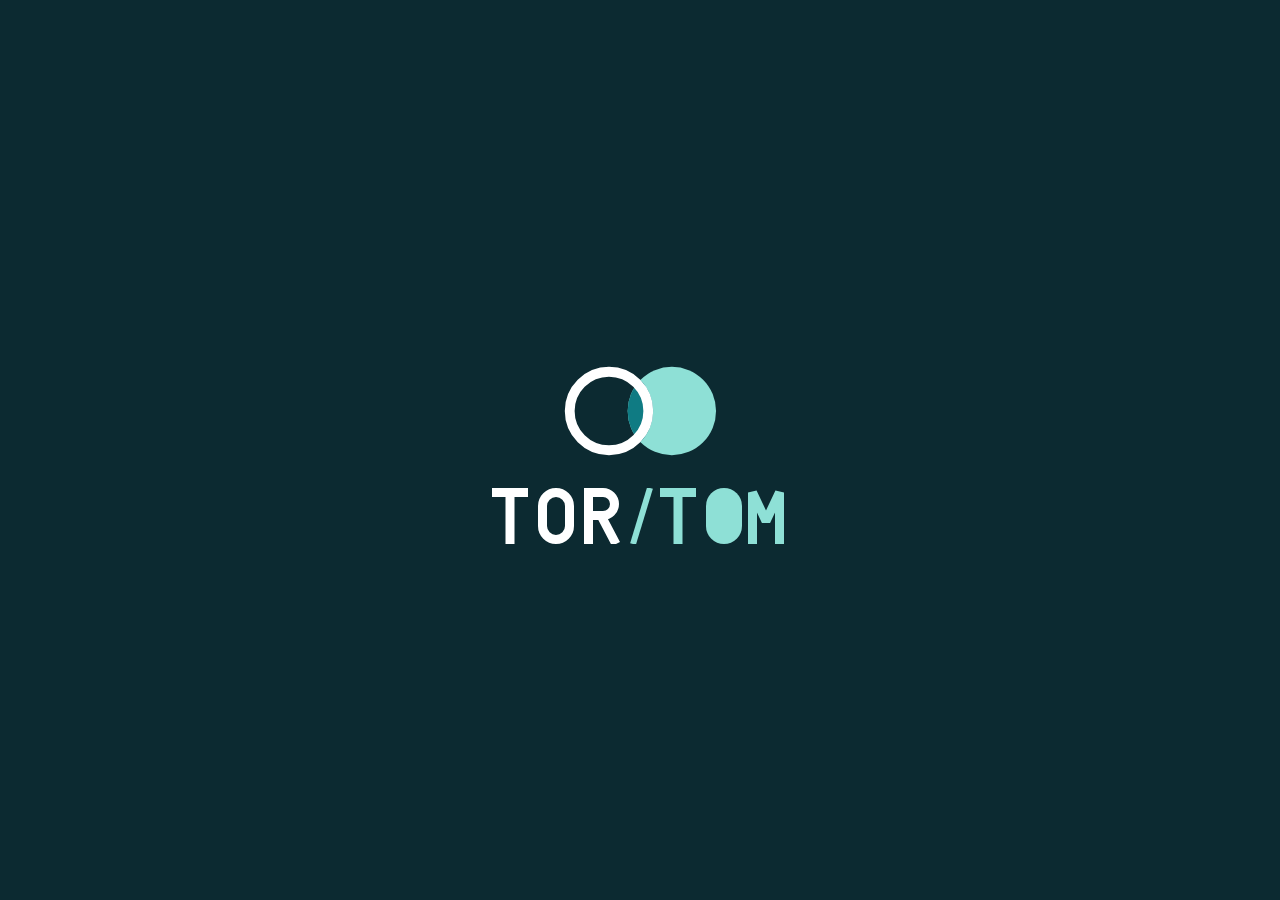
<file: apps/tortom/index.html>
<!doctype html>
<html lang="pt-BR">
<head>
<meta charset="utf-8">
<meta name="viewport" content="width=device-width,initial-scale=1">
<title>TOR-TOM · Membros superiores</title>
<link rel="preconnect" href="https://fonts.googleapis.com">
<link rel="preconnect" href="https://fonts.gstatic.com" crossorigin>
<link href="https://fonts.googleapis.com/css2?family=Bricolage+Grotesque:opsz,wght@12..96,600;12..96,700&family=Instrument+Sans:wght@400;500;600&display=swap" rel="stylesheet">
<link href="https://cdn.jsdelivr.net/npm/bootstrap@5.3.3/dist/css/bootstrap.min.css" rel="stylesheet">
<script>/* fallback local do Bootstrap quando a CDN não carregar */
window.addEventListener('DOMContentLoaded',function(){var t=document.createElement('div');t.className='d-none';document.body.appendChild(t);
if(getComputedStyle(t).display!=='none'){var l=document.createElement('link');l.rel='stylesheet';l.href='../../vendor/bootstrap.min.css';var st=document.querySelector('link[href="style.css"]');st.parentNode.insertBefore(l,st);}t.remove();});</script>
<link href="style.css" rel="stylesheet">
</head>
<body>
<div id="shell">
  <header id="appbar" class="d-none">
    <button id="btnBack" class="icon-btn" aria-label="Voltar">&#8592;</button>
    <div id="appTitle"></div>
    <button id="avatar" class="avatar-btn" aria-label="Ver imagem e vídeo da atividade"></button>
    <div id="prog"><i></i></div>
  </header>
  <main id="app"></main>
  <footer id="bottom" class="d-none">
    <div id="bottomLabel"></div>
    <div class="bar">
      <button id="btnPrev" class="btn nav-btn" aria-label="Etapa anterior">&#8592;</button>
      <button id="btnNext" class="btn nav-btn" aria-label="Próxima etapa">&#8594;</button>
    </div>
  </footer>
</div>
<div id="overlay" class="d-none"></div>
<script src="brand.js"></script>
<script src="dados.js"></script>
<script src="app.js"></script>
</body>
</html>
</file>
<file: apps/tortom/style.css>
:root{
  --tinta:#0C2A31;--petroleo:#0F7B83;--petroleo-esc:#0A5C63;--agua:#8EE0D6;--agua-cl:#D8F3EF;
  --nevoa:#EDF3F2;--papel:#fff;--linha:#CBD9D7;--mudo:#587076;--erro:#C23B3B;
  --mk-a:var(--tinta);--mk-b:var(--petroleo);--mk-c:var(--agua);--wm-a:var(--tinta);--wm-b:var(--petroleo);
  --fonte-t:"Bricolage Grotesque","Trebuchet MS",system-ui,sans-serif;
  --fonte:"Instrument Sans","Segoe UI",system-ui,-apple-system,sans-serif;
}
*{box-sizing:border-box}
body{background:#d5e1df;margin:0;font-family:var(--fonte);color:var(--tinta);font-size:1rem;line-height:1.45}
#shell{max-width:520px;margin:0 auto;min-height:100vh;background:var(--nevoa);position:relative;box-shadow:0 0 0 1px var(--linha)}
.d-none{display:none!important}
button{font-family:inherit}
:focus-visible{outline:3px solid var(--petroleo);outline-offset:2px}

/* barra superior */
#appbar{position:sticky;top:0;z-index:20;background:var(--tinta);color:#fff;display:grid;grid-template-columns:44px 1fr 44px;align-items:center;gap:8px;padding:10px 12px 14px;--mk-a:#fff;--mk-b:var(--agua);--mk-c:var(--petroleo)}
.icon-btn{background:rgba(255,255,255,.1);border:0;color:#fff;font-size:1.3rem;line-height:1;width:44px;height:44px;border-radius:14px}
.icon-btn:hover{background:rgba(255,255,255,.2)}
#appTitle{display:flex;align-items:center;justify-content:center;gap:12px;font-size:.92rem;color:var(--agua-cl);min-width:0}
#appTitle .mk{flex:none}
#appTitle b{color:#fff;font-weight:600}
.avatar-btn{width:44px;height:44px;border-radius:14px;border:2px solid var(--agua);background:#2a4a52 center/cover no-repeat;padding:0}
#prog{position:absolute;left:0;right:0;bottom:0;height:4px;background:rgba(255,255,255,.14)}
#prog i{display:block;height:100%;width:0;background:var(--agua);transition:width .35s ease}

#app{padding:20px 16px 170px}
.titulo-tela{display:flex;align-items:center;gap:12px;margin:2px 0 18px;font-family:var(--fonte-t);font-weight:700;font-size:1.45rem;line-height:1.15;letter-spacing:-.01em}
.titulo-tela .sg{flex:none;background:var(--tinta);color:var(--agua);border-radius:12px;padding:6px 10px;font-size:1rem;letter-spacing:.02em}
.titulo-tela.longo{display:block;font-size:1.3rem}

/* rodapé */
#bottom{position:sticky;bottom:0;z-index:20;background:var(--papel);border-top:1px solid var(--linha);padding:10px 16px 14px;box-shadow:0 -8px 20px rgba(12,42,49,.08)}
#bottomLabel{display:flex;justify-content:space-between;align-items:baseline;gap:12px;min-height:1.7em;font-size:.88rem;color:var(--mudo)}
#bottomLabel strong{font-family:var(--fonte-t);font-size:1.25rem;color:var(--tinta);font-weight:700}
#bottom .bar{display:grid;grid-template-columns:1fr 2fr;gap:10px;margin-top:8px}
.nav-btn{border:0;border-radius:14px;height:52px;font-size:1.35rem;font-weight:600;background:var(--nevoa);color:var(--tinta)}
.nav-btn:hover,.nav-btn:focus{background:var(--agua-cl);color:var(--tinta)}
#btnNext{background:var(--petroleo);color:#fff}
#btnNext:hover,#btnNext:focus{background:var(--petroleo-esc);color:#fff}
.nav-btn:disabled{background:#d7e0df;color:#8aa0a4;opacity:1}

/* botões */
.btn-marrom,.btn-iniciar{background:var(--petroleo);color:#fff;border:0;border-radius:14px;font-weight:600}
.btn-marrom{padding:12px 18px}
.btn-marrom:hover,.btn-iniciar:hover:not(:disabled){background:var(--petroleo-esc);color:#fff}
.btn-iniciar{width:100%;padding:17px;font-size:1.05rem;margin-top:18px}
.btn-iniciar:disabled{background:#c5d3d1;color:#7d9296}
.btn{font-family:inherit;border-radius:12px}
.btn-outline-secondary{border:1.5px solid var(--linha);background:var(--papel);color:var(--tinta);padding:10px 14px}
.btn-outline-secondary:hover{background:var(--agua-cl);color:var(--tinta);border-color:var(--petroleo)}
.btn-outline-danger{border:1.5px solid #e3b4b4;background:#fff;color:var(--erro);padding:6px 12px}
.btn-sm{font-size:.9rem}
.d-grid{display:grid}.gap-2{gap:.5rem}.mt-1{margin-top:.25rem}.mt-2{margin-top:.5rem}.mt-3{margin-top:1rem}.mb-2{margin-bottom:.5rem}.mb-1{margin-bottom:.25rem}

/* campos */
.form-label{display:block;font-weight:500;color:var(--mudo);margin-bottom:4px;font-size:.88rem}
.form-control{display:block;width:100%;border:1.5px solid var(--linha);background:var(--papel);border-radius:12px;padding:11px 14px;font:inherit;color:var(--tinta)}
.form-control:focus{border-color:var(--petroleo);box-shadow:0 0 0 3px var(--agua-cl);outline:0}
.campo-pill{padding:16px 18px;font-size:1.05rem}
.form-check{display:flex;gap:10px;align-items:flex-start;margin-top:8px}
.form-check-input{width:20px;height:20px;accent-color:var(--petroleo);flex:none;margin-top:2px}
#app .row{display:grid;grid-auto-flow:column;grid-auto-columns:1fr;gap:10px;margin:0}
#app .row>[class*=col-]{width:auto;max-width:none;padding:0;flex:none}
.obrig{color:var(--erro);font-size:.82rem;margin:0 2px 4px}
.text-muted{color:var(--mudo)!important}.small{font-size:.88rem}.text-danger{color:var(--erro)}.text-center{text-align:center}
.fw-bold{font-weight:700}.fw-semibold{font-weight:600}.fs-5{font-size:1.15rem}
.flex-grow-1{flex:1 1 0;min-width:0}.d-flex{display:flex}.gap-3{gap:1rem}.align-items-center{align-items:center}.flex-wrap{flex-wrap:wrap}
.w-100{width:100%}.rounded{border-radius:12px}.img-fluid{max-width:100%;height:auto}
.alert{border-radius:14px;padding:14px 16px;margin:12px 0;background:#FFF4D6;border:1.5px solid #F2D27A;color:#4d3b00}

/* início */
.hero{background:var(--tinta);color:#fff;margin:-20px -16px 22px;padding:34px 22px 30px;border-radius:0 0 34px 34px;position:relative;overflow:hidden;--mk-a:#fff;--mk-b:var(--agua);--mk-c:var(--petroleo);--wm-a:#fff;--wm-b:var(--agua)}
.hero::after{content:"";position:absolute;right:-60px;top:-60px;width:200px;height:200px;border-radius:50%;border:30px solid rgba(142,224,214,.1)}
.hero .mk{display:block;margin-bottom:18px}
.hero .wm{display:block;max-width:100%}
.hero p{margin:14px 0 0;color:var(--agua-cl);font-size:1rem;max-width:30ch}
.media-grid{display:grid;grid-template-columns:1fr 1fr;gap:12px;margin-top:6px}
.media-btn{display:flex;flex-direction:column;align-items:center;justify-content:center;gap:12px;width:100%;min-height:136px;background:var(--papel);border:1.5px dashed var(--petroleo);border-radius:18px;padding:16px 10px;font-size:.92rem;font-weight:600;color:var(--tinta);text-align:center;overflow-wrap:anywhere}
.media-btn:hover{background:var(--agua-cl)}
.media-btn.ok{border-style:solid;background:var(--agua-cl)}
.media-btn svg{flex:none}
.campo-bloco{margin-bottom:16px}

/* opções */
.opt-card{border:1.5px solid var(--linha);border-left:6px solid var(--linha);border-radius:14px;background:var(--papel);padding:14px 16px;margin-bottom:12px;display:block;cursor:pointer}
.opt-card .head{display:flex;align-items:center;gap:14px;font-weight:500}
.opt-card .rad{width:24px;height:24px;border:2px solid var(--mudo);border-radius:8px;flex:none;position:relative}
.opt-card.sel{border-color:var(--petroleo);border-left-color:var(--petroleo);background:#fff;box-shadow:0 6px 16px rgba(15,123,131,.12)}
.opt-card.sel .rad{border-color:var(--petroleo);background:var(--petroleo)}
.opt-card.sel .rad::after{content:"";position:absolute;left:6px;top:2px;width:6px;height:11px;border:solid #fff;border-width:0 3px 3px 0;transform:rotate(45deg)}
.sub{margin-top:12px;padding-top:10px;border-top:1px dashed var(--linha)}
.sub-row{margin-bottom:12px}
.sub-row .t{font-size:.94rem;margin-bottom:6px}
.chip{display:inline-block;border:1.5px solid var(--linha);color:var(--tinta);background:var(--nevoa);border-radius:10px;padding:6px 12px;margin:0 6px 6px 0;font-size:.88rem;cursor:pointer;user-select:none}
.chip:hover{border-color:var(--petroleo)}
.chip.sel{background:var(--tinta);border-color:var(--tinta);color:#fff}
.thumb{width:84px;height:84px;object-fit:contain;flex:none;background:#fff;border-radius:10px}
.card-i{background:var(--papel);border:1px solid var(--linha);border-radius:16px;padding:14px;margin-bottom:12px}
h3.h6{font-family:var(--fonte-t);font-size:1.05rem;margin:22px 0 8px}
.calc{font-family:var(--fonte-t);font-size:1.15rem;font-weight:700;text-align:center;background:var(--tinta);color:var(--agua-cl);border-radius:16px;padding:18px 12px;margin:12px 0}
.linha{display:flex;justify-content:space-between;border-bottom:1px solid var(--nevoa);padding:7px 0;gap:10px}
.linha:last-child{border-bottom:0}

/* resultado */
.marca-rel{display:flex;align-items:center;justify-content:space-between;gap:12px;margin-bottom:6px}
.res-tit{font-family:var(--fonte-t);font-weight:700;font-size:1.05rem;line-height:1.25;margin:10px 0 4px}
.regua{display:block;width:100%;max-width:360px;margin:6px auto 0;--tinta:#0C2A31}
.rg-n{font:600 11px var(--fonte);fill:var(--mudo)}
.rg-v{font:700 16px var(--fonte-t);fill:#fff}
.res-box{border-radius:18px;padding:16px;margin:12px 0;color:#fff}
.res-verde{background:#1E7F59}.res-amarelo{background:#F2B705;color:#2b2200}.res-vermelho{background:#B93232}.res-roxo{background:#6A35B8}

/* diálogo de mídia */
#overlay{position:fixed;inset:0;background:rgba(12,42,49,.7);z-index:50;display:flex;align-items:center;justify-content:center;padding:16px}
.dlg{background:#fff;border-radius:22px;max-width:440px;width:100%;padding:22px;max-height:92vh;overflow:auto}
.dlg h2{font-family:var(--fonte-t);font-size:1.3rem;text-align:left}
.dlg img,.dlg video{max-width:100%;border-radius:12px;margin-bottom:10px}
#splash{display:flex;flex-direction:column;align-items:center;justify-content:center;gap:22px;min-height:100vh;margin:-20px -16px -170px;background:var(--tinta);--mk-a:#fff;--mk-b:var(--agua);--mk-c:var(--petroleo);--wm-a:#fff;--wm-b:var(--agua)}
#splash .mk{animation:entra .9s ease both}
#splash .wm{max-width:78%;animation:entra .9s .25s ease both}
@keyframes entra{from{opacity:0;transform:translateY(10px)}to{opacity:1;transform:none}}
@media (prefers-reduced-motion:reduce){#splash .mk,#splash .wm{animation:none}#prog i{transition:none}}
@media print{
  body{background:#fff}#shell{box-shadow:none;max-width:100%;background:#fff}
  #appbar,#bottom,#overlay,.no-print{display:none!important}
  #app{padding:0}.card-i{break-inside:avoid}
  .res-box{-webkit-print-color-adjust:exact;print-color-adjust:exact}
}

/* relatório em PDF (só aparece ao imprimir) */
.relatorio{display:none}
@media print{
  @page{size:A4;margin:14mm}
  body{font-size:11pt}
  .titulo-tela,.relatorio~*{display:none!important}
  .relatorio{display:block;--mk-a:var(--tinta);--mk-b:var(--petroleo);--mk-c:var(--agua)}
  .rel-topo{display:flex;align-items:center;gap:14px;padding-bottom:12px;border-bottom:3px solid var(--tinta)}
  .rel-topo .wm{flex:1;height:22px;width:auto;max-width:150px}
  .rel-data{margin-left:auto;color:var(--mudo);font-size:10pt}
  .rel-h{font-family:var(--fonte-t);font-size:24pt;line-height:1.1;margin:18px 0 2px;overflow-wrap:anywhere}
  .rel-s{color:var(--mudo);margin:0 0 16px}
  .sinal{display:grid;grid-template-columns:repeat(4,1fr);gap:6px;align-items:end;height:92px;margin-bottom:14px}
  .nv{border-radius:12px;padding:8px 10px;color:#fff;opacity:.28;height:46px;display:flex;flex-direction:column;justify-content:flex-end;font-size:10pt;font-weight:600;-webkit-print-color-adjust:exact;print-color-adjust:exact}
  .nv.on{opacity:1;height:92px}
  .nv.on b{font-family:var(--fonte-t);font-size:22pt;line-height:1;order:-1;margin-bottom:auto}
  .nv-verde{background:#1E7F59}.nv-amarelo{background:#F2B705;color:#2b2200}.nv-vermelho{background:#B93232}.nv-roxo{background:#6A35B8}
  .rel-res{border-left:8px solid var(--tinta);background:var(--nevoa);padding:12px 16px;border-radius:0 14px 14px 0;margin-bottom:14px;-webkit-print-color-adjust:exact;print-color-adjust:exact}
  .rel-res b{font-family:var(--fonte-t);font-size:14pt}
  .rel-res p{margin:6px 0 0;font-size:10.5pt}
  .rel-verde{border-left-color:#1E7F59}.rel-amarelo{border-left-color:#F2B705}.rel-vermelho{border-left-color:#B93232}.rel-roxo{border-left-color:#6A35B8}
  .rel-barras{display:grid;gap:10px;margin-bottom:14px}
  .br-t{display:flex;justify-content:space-between;font-size:10.5pt;margin-bottom:3px}
  .br-f{height:12px;border-radius:6px;background:#dfe9e8;overflow:hidden;-webkit-print-color-adjust:exact;print-color-adjust:exact}
  .br-f i{display:block;height:100%;border-radius:6px}
  .rel-alerta{border:1.5px solid #F2D27A;background:#FFF8E1;border-radius:12px;padding:10px 14px;margin-bottom:14px;font-size:10pt;-webkit-print-color-adjust:exact;print-color-adjust:exact}
  .rel-alerta ul{margin:6px 0 0;padding-left:18px}
  .rel-cols{display:grid;grid-template-columns:1fr 1fr;gap:14px;margin-bottom:14px;break-inside:avoid}
  .rt{border:1px solid var(--linha);border-radius:14px;padding:10px 14px}
  .rt h4{font-family:var(--fonte-t);font-size:11.5pt;margin:0 0 6px}
  .rl{display:flex;justify-content:space-between;gap:10px;padding:4px 0;border-bottom:1px solid var(--nevoa);font-size:10pt}
  .rl:last-child{border-bottom:0}.rl b{text-align:right}
  .rel-img{max-width:100%;max-height:70mm;border-radius:10px;display:block;margin:auto}
}

/* página inteira (sem moldura de aplicativo) */
body{background:var(--nevoa)}
#shell{max-width:none;box-shadow:none}
#appbar{padding-inline:max(12px,4vw)}
#app>*:not(.home):not(#splash){max-width:900px;margin-inline:auto}
#bottomLabel,#bottom .bar{max-width:900px;margin-inline:auto}
#bottom{padding-inline:max(16px,4vw)}
#splash{position:fixed;inset:0;margin:0;z-index:30;min-height:0}
#splash .mk{height:110px;width:auto}#splash .wm{height:56px;width:auto;max-width:80%}
@media (min-width:900px){
  #app{padding:32px 4vw 150px}
  .titulo-tela{font-size:2rem}
  .home{display:grid;grid-template-columns:1fr 1fr;gap:5vw;min-height:100vh;margin:-32px 0 -150px}
  .hero{margin:0 0 0 calc(-4vw);border-radius:0 40px 40px 0;display:flex;flex-direction:column;align-items:flex-start;justify-content:center;padding:6vw}
  .hero .mk{height:96px;width:auto}.hero .wm{height:64px;width:auto}
  .hero p{font-size:1.25rem;max-width:26ch}
  .home-form{align-self:center;max-width:560px;width:100%}
  .media-btn{min-height:160px}
}
@media (max-width:899px){.hero{margin:-20px -16px 22px}}
</file>
